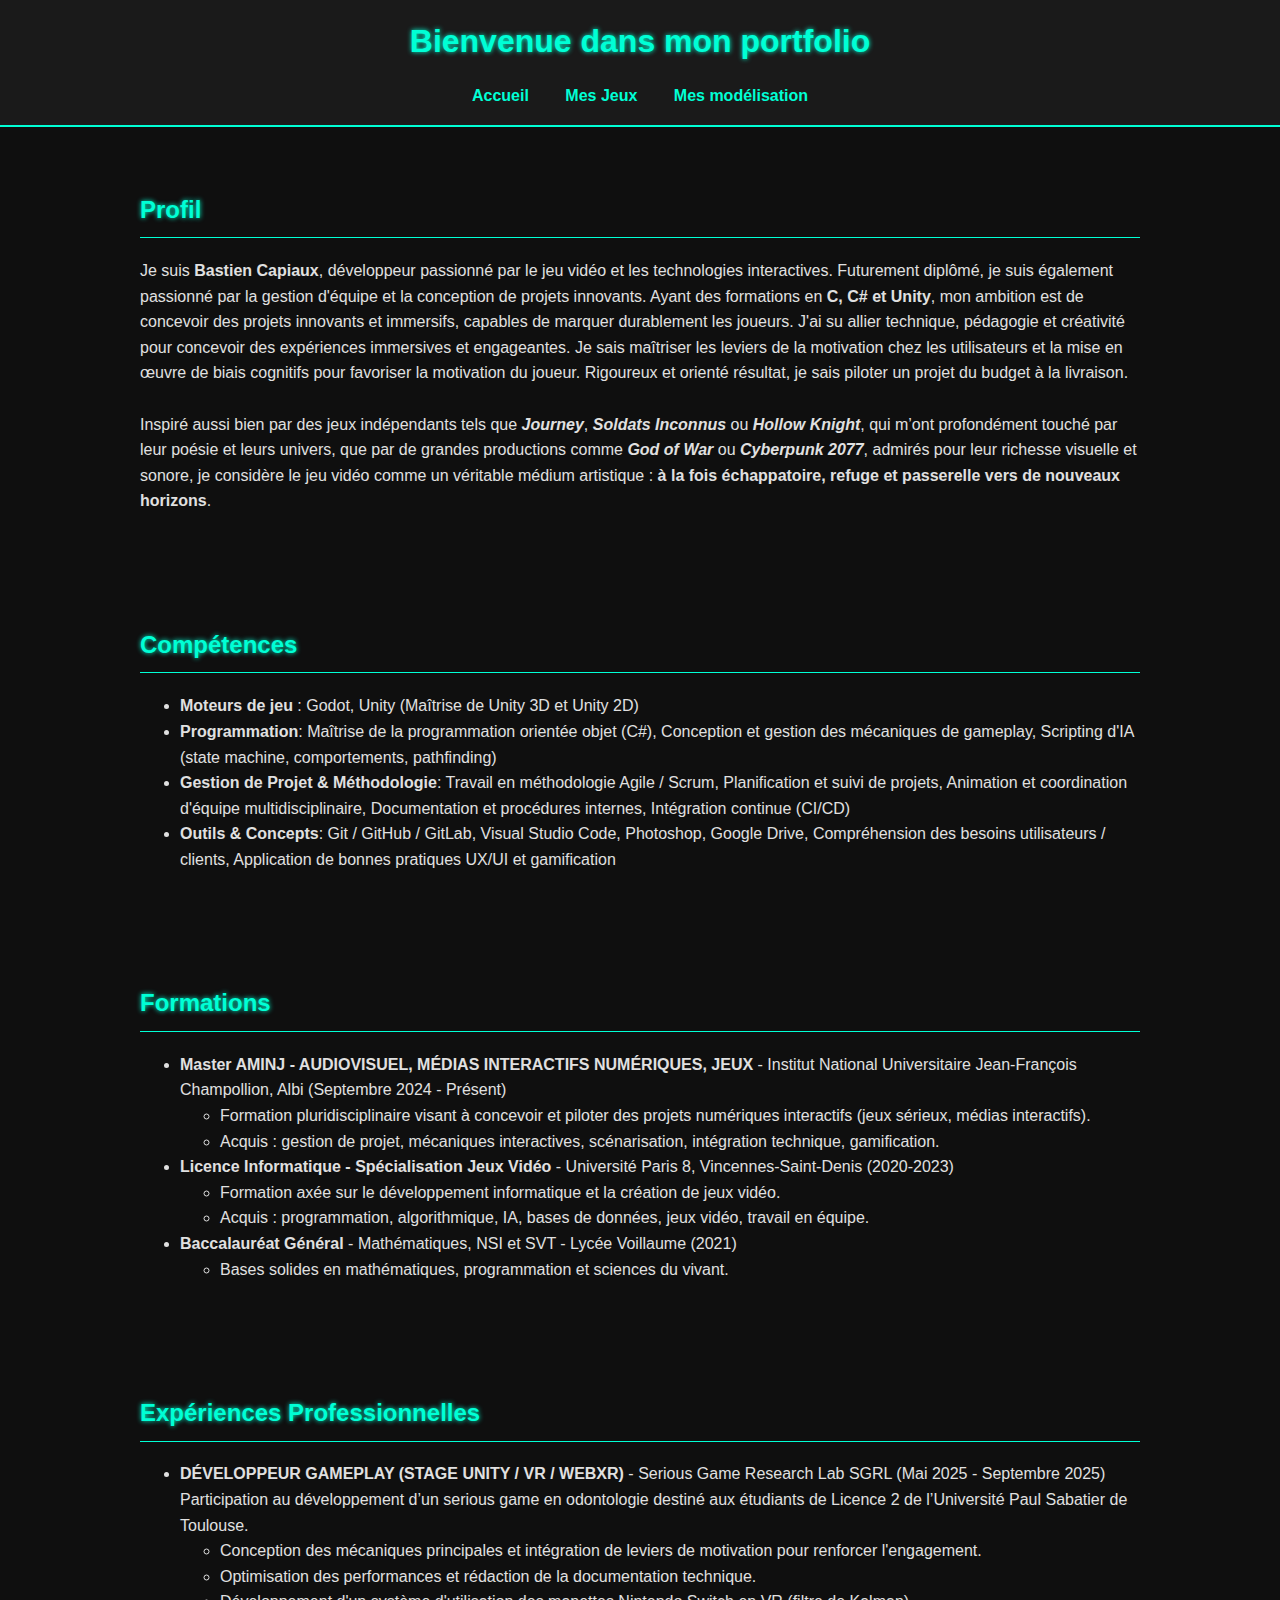
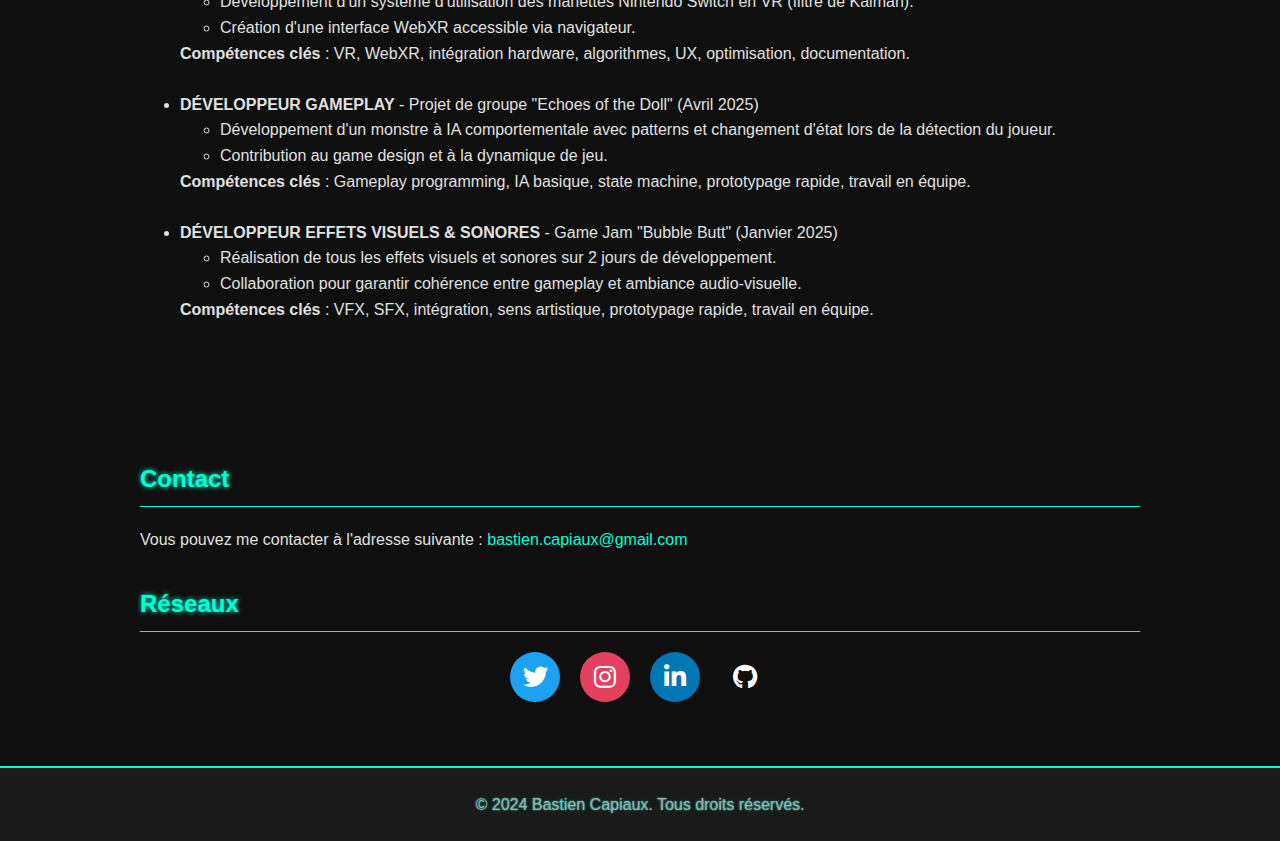
<file: index.html>
<!DOCTYPE html>
<html lang="fr">
<head>
    <meta charset="UTF-8">
    <meta name="viewport" content="width=device-width, initial-scale=1.0">
    <meta name="description" content="Portfolio de Bastien Capiaux, développeur passionné de jeux vidéo et de technologies. Découvrez mes projets et mes compétences.">
    <meta name="keywords" content="Bastien Capiaux, portfolio, développeur, jeux vidéo, Python, Godot, C, informatique">
    <meta name="author" content="Bastien Capiaux">
    <title>Portfolio - Bastien Capiaux</title>
    <link rel="stylesheet" href="https://cdnjs.cloudflare.com/ajax/libs/font-awesome/6.0.0-beta3/css/all.min.css">
    <link rel="stylesheet" href="Css/style.css">
</head>

<div id="header-placeholder"></div>

<script>
fetch("Pages/header.html")
    .then(response => response.text())
    .then(data => {
    document.getElementById("header-placeholder").innerHTML = data;
    });
</script>

<body>    
    <main>
        <section class="profile">
            <h2>Profil</h2>
            <p>
                Je suis <b>Bastien Capiaux</b>, développeur passionné par le jeu vidéo et les technologies interactives. Futurement diplômé, je suis également passionné par la gestion d'équipe et la conception de projets innovants. 
                Ayant des formations en <b>C, C# et Unity</b>, mon ambition est de concevoir des projets innovants et immersifs, capables de marquer durablement les joueurs. J'ai su allier technique, pédagogie et créativité pour concevoir des expériences immersives et engageantes.
                Je sais maîtriser les leviers de la motivation chez les utilisateurs et la mise en œuvre de biais cognitifs pour favoriser la motivation du joueur. Rigoureux et orienté résultat, je sais piloter un projet du budget à la livraison.
                <br><br>
                Inspiré aussi bien par des jeux indépendants tels que <i><b>Journey</b></i>, <i><b>Soldats Inconnus</b></i> ou <i><b>Hollow Knight</b></i>, qui m’ont profondément touché par leur poésie et leurs univers, 
                que par de grandes productions comme <i><b>God of War</b></i> ou <i><b>Cyberpunk 2077</b></i>, admirés pour leur richesse visuelle et sonore, 
                je considère le jeu vidéo comme un véritable médium artistique&nbsp;: <b>à la fois échappatoire, refuge et passerelle vers de nouveaux horizons</b>.
            </p>
        </section>

        <section class="skills">
            <h2>Compétences</h2>
            <ul>
                <li><b>Moteurs de jeu </b>: Godot, Unity (Maîtrise de Unity 3D et Unity 2D)</li>
                <li><b>Programmation</b>: Maîtrise de la programmation orientée objet (C#), Conception et gestion des mécaniques de gameplay, Scripting d'IA (state machine, comportements, pathfinding)</li>
                <li><b>Gestion de Projet & Méthodologie</b>: Travail en méthodologie Agile / Scrum, Planification et suivi de projets, Animation et coordination d'équipe multidisciplinaire, Documentation et procédures internes, Intégration continue (CI/CD)</li>
                <li><b>Outils & Concepts</b>: Git / GitHub / GitLab, Visual Studio Code, Photoshop, Google Drive, Compréhension des besoins utilisateurs / clients, Application de bonnes pratiques UX/UI et gamification</li>
            </ul>
        </section>

        <section class="education">
            <h2>Formations</h2>
            <ul>
                <li>
                    <b>Master AMINJ - AUDIOVISUEL, MÉDIAS INTERACTIFS NUMÉRIQUES, JEUX</b> - Institut National Universitaire Jean-François Champollion, Albi (Septembre 2024 - Présent)
                    <ul>
                        <li>Formation pluridisciplinaire visant à concevoir et piloter des projets numériques interactifs (jeux sérieux, médias interactifs).</li>
                        <li>Acquis : gestion de projet, mécaniques interactives, scénarisation, intégration technique, gamification.</li>
                    </ul>
                </li>
                <li>
                    <b>Licence Informatique - Spécialisation Jeux Vidéo</b> - Université Paris 8, Vincennes-Saint-Denis (2020-2023)
                    <ul>
                        <li>Formation axée sur le développement informatique et la création de jeux vidéo.</li>
                        <li>Acquis : programmation, algorithmique, IA, bases de données, jeux vidéo, travail en équipe.</li>
                    </ul>
                </li>
                <li>
                    <b>Baccalauréat Général</b> - Mathématiques, NSI et SVT - Lycée Voillaume (2021)
                    <ul>
                        <li>Bases solides en mathématiques, programmation et sciences du vivant.</li>
                    </ul>
                </li>
            </ul>
        </section>

        <section class="experience">
            <h2>Expériences Professionnelles</h2>
            <ul>
                <li>
                    <b>DÉVELOPPEUR GAMEPLAY (STAGE UNITY / VR / WEBXR)</b> - Serious Game Research Lab SGRL (Mai 2025 - Septembre 2025)
                    <br>
                    Participation au développement d’un serious game en odontologie destiné aux étudiants de Licence 2 de l’Université Paul Sabatier de Toulouse.
                    <ul>
                        <li>Conception des mécaniques principales et intégration de leviers de motivation pour renforcer l'engagement.</li>
                        <li>Optimisation des performances et rédaction de la documentation technique.</li>
                        <li>Développement d'un système d'utilisation des manettes Nintendo Switch en VR (filtre de Kalman).</li>
                        <li>Création d'une interface WebXR accessible via navigateur.</li>
                    </ul>
                </li>
                <b> Compétences clés </b> : VR, WebXR, intégration hardware, algorithmes, UX, optimisation, documentation.
                <br></br>
                <li>
                    <b>DÉVELOPPEUR GAMEPLAY</b> - Projet de groupe "Echoes of the Doll" (Avril 2025)
                    <ul>
                        <li>Développement d'un monstre à IA comportementale avec patterns et changement d'état lors de la détection du joueur.</li>
                        <li>Contribution au game design et à la dynamique de jeu.</li>
                    </ul>
                </li>
                <b>Compétences clés</b> : Gameplay programming, IA basique, state machine, prototypage rapide, travail en équipe.
                <br></br>
                <li>
                    <b>DÉVELOPPEUR EFFETS VISUELS & SONORES</b> - Game Jam "Bubble Butt" (Janvier 2025)
                    <ul>
                        <li>Réalisation de tous les effets visuels et sonores sur 2 jours de développement.</li>
                        <li>Collaboration pour garantir cohérence entre gameplay et ambiance audio-visuelle.</li>
                    </ul>
                </li>
                <b>Compétences clés</b> : VFX, SFX, intégration, sens artistique, prototypage rapide, travail en équipe.
                <br></br>
            </ul>
        </section>
    </main>

</body>

<div id="footer-placeholder"></div>
<script>
fetch("Pages/footer.html")
    .then(response => response.text())
    .then(data => {
    document.getElementById("footer-placeholder").innerHTML = data;
    });
</script>

</html>
</file>
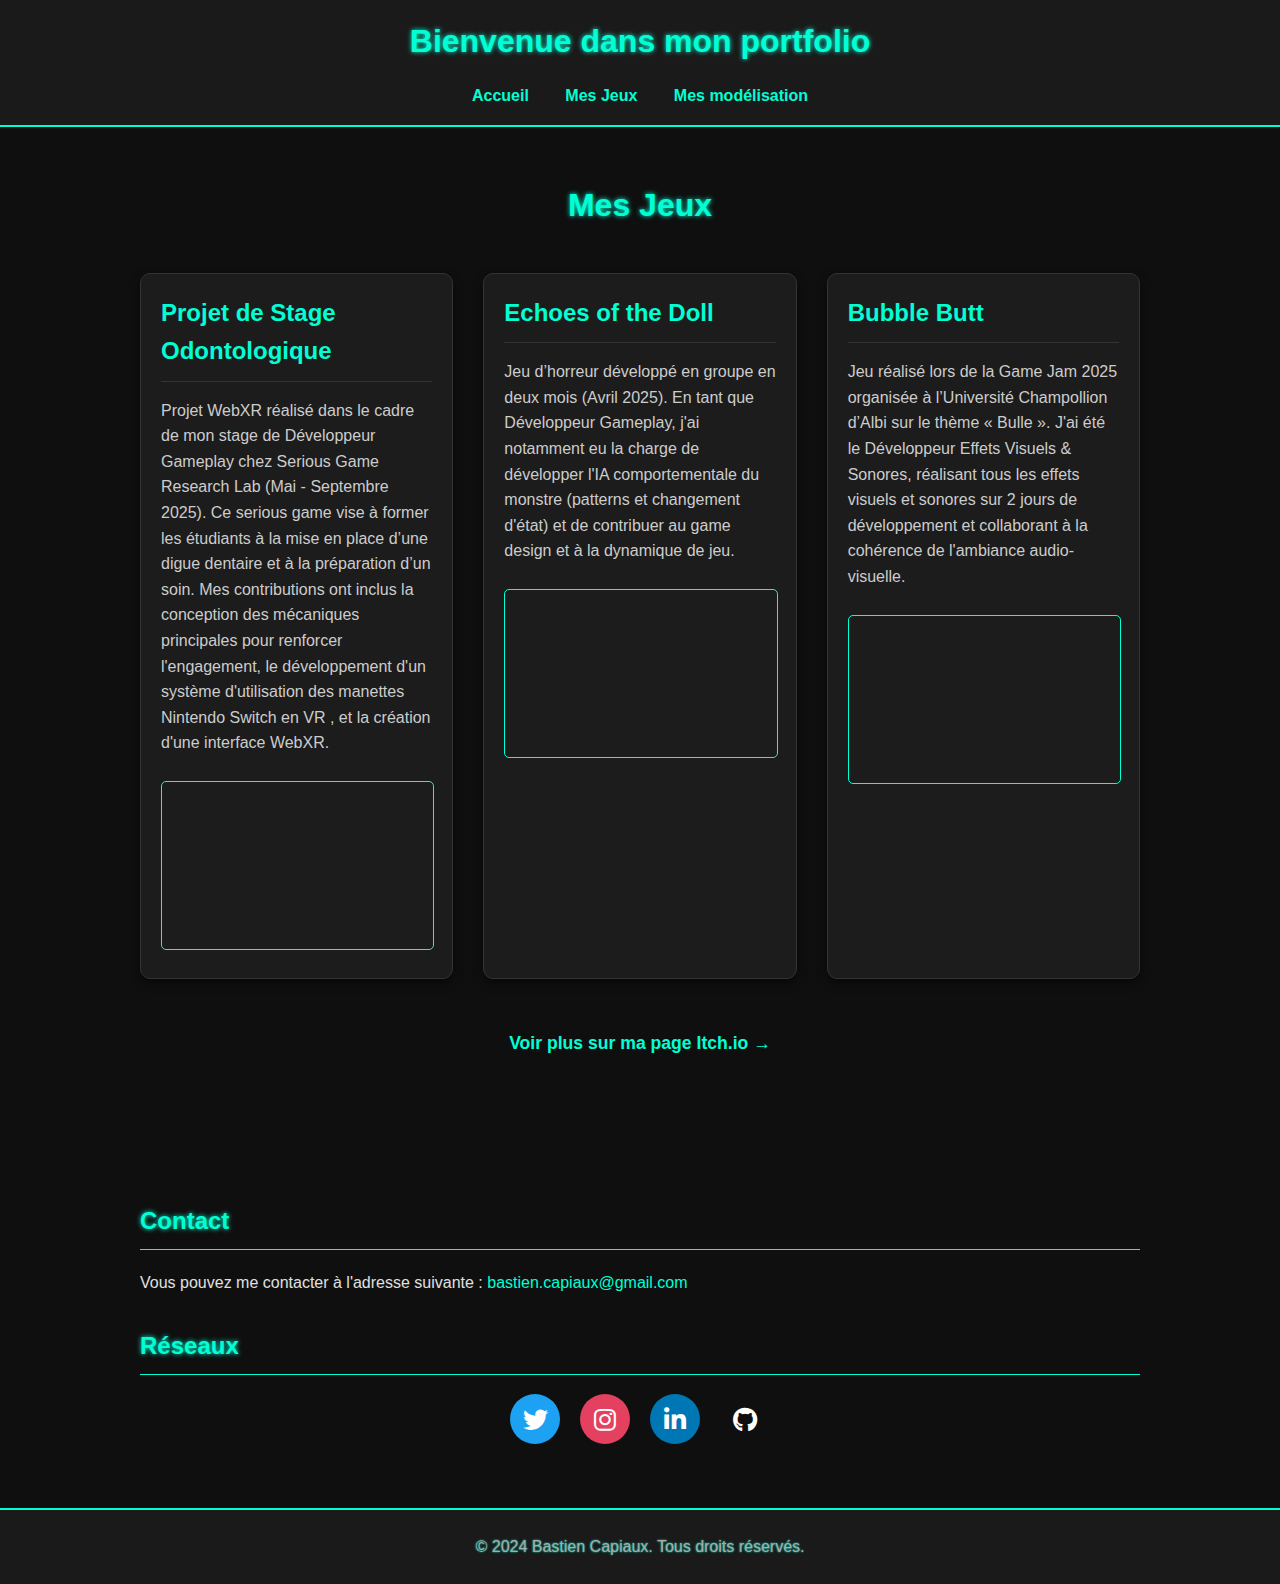
<file: projets.html>
<!DOCTYPE html>
<html lang="fr">
<head>
  <meta charset="UTF-8">
  <meta name="viewport" content="width=device-width, initial-scale=1.0">
  <meta name="description" content="Portfolio de Bastien Capiaux, développeur passionné de jeux vidéo et de technologies. Découvrez mes projets et mes compétences.">
  <meta name="keywords" content="Bastien Capiaux, portfolio, développeur, jeux vidéo, Unity, C#, WebXR, informatique">
  <meta name="author" content="Bastien Capiaux">
  <title>Mes Projets</title>
  <link rel="stylesheet" href="https://cdnjs.cloudflare.com/ajax/libs/font-awesome/6.0.0-beta3/css/all.min.css">
  <link rel="stylesheet" href="Css/style.css">
</head>

<body>
  <div id="header-placeholder"></div>
  <script>
    fetch("Pages/header.html")
      .then(response => response.text())
      .then(data => {
        document.getElementById("header-placeholder").innerHTML = data;
      });
  </script>

  <section class="projects">
    <h1>Mes Jeux</h1>
    <div class="games-container">

      <div class="game-card">
        <h2>Projet de Stage Odontologique</h2>
        <p>
          Projet WebXR réalisé dans le cadre de mon stage de Développeur Gameplay chez Serious Game Research Lab (Mai - Septembre 2025). Ce serious game vise à former les étudiants à la mise en place d’une digue dentaire et à la préparation d’un soin. Mes contributions ont inclus la conception des mécaniques principales pour renforcer l'engagement, le développement d'un système d'utilisation des manettes Nintendo Switch en VR , et la création d'une interface WebXR.
        </p>
        <iframe 
          frameborder="0" 
          src="https://itch.io/embed/3692205?linkback=true&amp;bg_color=000000&amp;fg_color=ffffff&amp;link_color=00fcea&amp;border_color=000000" 
          width="552" height="167" allowfullscreen>
          <a href="https://capiaux-bastien.itch.io/odonprojet">OdonProjet by Capiaux Bastien, Enivort, Nokires, dragone65</a>
        </iframe>
      </div>

      <div class="game-card">
        <h2>Echoes of the Doll</h2>
        <p>
          Jeu d’horreur développé en groupe en deux mois (Avril 2025). 
          En tant que Développeur Gameplay, j'ai notamment eu la charge de développer l'IA comportementale du monstre (patterns et changement d'état) et de contribuer au game design et à la dynamique de jeu.
        </p>  
        <iframe 
          frameborder="0" 
          src="https://itch.io/embed/3428810?linkback=true&amp;bg_color=000000&amp;fg_color=ffffff&amp;link_color=00fcea&amp;border_color=000000" 
          width="552" height="167" allowfullscreen>
          <a href="https://ceaura.itch.io/echoes-of-the-doll">Echoes of The Doll by ceaura, Mdurir, Enivort, Capiaux Bastien, Alaric, dragone65, Nokires, Douris</a>
        </iframe>
      </div>

      <div class="game-card">
        <h2>Bubble Butt</h2>
        <p>
          Jeu réalisé lors de la Game Jam 2025 organisée à l’Université Champollion d’Albi sur le thème « Bulle ». J'ai été le Développeur Effets Visuels & Sonores, réalisant tous les effets visuels et sonores sur 2 jours de développement et collaborant à la cohérence de l'ambiance audio-visuelle.
        </p>
        <iframe 
          frameborder="0" 
          src="https://itch.io/embed/3274511?linkback=true&amp;bg_color=000000&amp;fg_color=ffffff&amp;link_color=00fcea&amp;border_color=000000" 
          width="552" height="167" allowfullscreen>
          <a href="https://readonlymain.itch.io/bubblebutt">BubbleButt by ReadOnlyMAIN, Enivort, Capiaux Bastien, Mdurir, Nokires</a>
        </iframe>
      </div>

    </div>
    <p class="more-link">
      <a href="https://capiaux-bastien.itch.io" target="_blank">Voir plus sur ma page Itch.io →</a>
    </p>
  </section>

  <div id="footer-placeholder"></div>
  <script>
    fetch("Pages/footer.html")
      .then(response => response.text())
      .then(data => {
        document.getElementById("footer-placeholder").innerHTML = data;
      });
  </script>
</body>
</html>
</file>
<file: Css/style.css>
/* ===================== */
/* GLOBAL         */
/* ===================== */
body {
    font-family: 'Segoe UI', Tahoma, Geneva, Verdana, sans-serif;
    margin: 0;
    padding: 0;
    background-color: #0f0f0f;
    color: #e0e0e0;
    line-height: 1.6;
}

a {
    color: #00ffd5;
    text-decoration: none;
    transition: color 0.3s;
}

a:hover {
    color: #ff00aa;
}

/* ===================== */
/* HEADER         */
/* ===================== */
header {
    background: #1a1a1a;
    color: #00ffd5;
    padding: 1rem 0;
    text-align: center;
    border-bottom: 2px solid #00ffd5;
}

header h1 {
    margin: 0;
    font-size: 2rem;
    text-shadow: 0 0 5px #00ffd5;
}

nav {
    margin-top: 1rem;
}

nav a {
    color: #00ffd5;
    margin: 0 1rem;
    font-weight: bold;
}

nav a:hover {
    color: #ff00aa;
}

/* ===================== */
/* SECTIONS       */
/* ===================== */
section {
    padding: 2rem;
    max-width: 1000px;
    margin: auto;
}

section h2 {
    color: #00ffd5;
    padding-bottom: 0.5rem;
    margin-top: 2rem;
    text-shadow: 0 0 5px #00ffd5;
    border-bottom: 1px solid #00ffd5;
}

section strong {
    cursor: pointer;
    font-size: 1.1em; /* Ajusté pour moins d'agressivité */
    color: #00ffd5;
    text-shadow: 0 0 3px #00ffd5;
}

.about, .projects, .contact {
    margin-bottom: 2rem;
}

/* ===================== */
/* CODE          */
/* ===================== */
code {
    background: #1e1e1e;
    color: #00ffd5;
    padding: 2px 6px;
    border-radius: 4px;
    font-family: "Courier New", Courier, monospace;
}

/* ===================== */
/* TOGGLE CONTENT    */
/* ===================== */
section .content {
    display: none;
    padding: 1rem;
    background-color: #1c1c1c;
    border: 1px solid #333;
    border-radius: 5px;
    transition: max-height 0.3s ease-out, padding 0.3s ease-out;
    max-height: 0;
    overflow: hidden;
}

section .content.active {
    display: block;
    max-height: 2000px;
}

/* ===================== */
/* FOOTER        */
/* ===================== */
footer {
    background: #1a1a1a;
    color: #aaa;
    text-align: center;
    padding: 0.5rem 0;
    text-shadow: 0 0 2px #00ffd5;
    border-top: 2px solid #00ffd5;
}

/* ===================== */
/* PROJECTS        */
/* ===================== */
.projects h1 {
    color: #00ffd5;
    text-shadow: 0 0 5px #00ffd5;
    text-align: center;
}

.games-container {
    display: grid;
    grid-template-columns: repeat(auto-fit, minmax(300px, 1fr));
    gap: 30px;
    padding: 20px 0;
}

.game-card {
    background: #1c1c1c;
    border: 1px solid #333;
    border-radius: 10px;
    padding: 20px;
    box-shadow: 0 4px 10px rgba(0, 0, 0, 0.5);
    transition: transform 0.3s ease, box-shadow 0.3s ease;
    overflow: hidden;
}

.game-card:hover {
    transform: translateY(-5px);
    box-shadow: 0 8px 20px rgba(0, 255, 213, 0.15); /* Effet néon subtil au survol */
}

.game-card h2 {
    color: #00ffd5;
    margin-top: 0;
    margin-bottom: 10px;
    font-size: 1.5rem;
    text-shadow: none;
    border-bottom: 1px solid #333;
    padding-bottom: 10px;
}

.game-card p {
    color: #ccc;
    margin-bottom: 15px;
}

.game-card iframe {
    width: 100%;
    margin-top: 10px;
    border: 1px solid #00ffd5; /* Bordure qui met l'accent sur l'iframe */
    border-radius: 5px;
}

.more-link {
    text-align: center;
    margin-top: 30px;
    font-size: 1.1rem;
    font-weight: bold;
}

/* Styles existants pour les images et vidéos */
/* ... (Les styles .projects img, .projects video, .image-gallery restent les mêmes) */

.projects img {
    width: 100%;
    max-width: 500px;
    border-radius: 8px;
    margin: 0.5rem 0;
    box-shadow: 0 4px 6px rgba(0, 0, 0, 0.5);
    transition: transform 0.3s, box-shadow 0.3s;
}

.projects img:hover {
    transform: scale(1.05);
    box-shadow: 0 6px 12px rgba(0, 255, 213, 0.2);
}

.projects video {
    width: 100%;
    max-width: 500px;
    height: auto;
    border-radius: 8px;
}

.image-gallery {
    display: flex;
    gap: 1rem;
    justify-content: center;
    flex-wrap: wrap;
}

.image-gallery img {
    width: calc(50% - 1rem);
    max-width: 1000px;
    cursor: pointer;
} 


/* ===================== */
/* SOCIAL MEDIA      */
/* ===================== */
.social-media {
    display: flex;
    gap: 20px;
    justify-content: center;
    margin-top: 1rem;
}

.social-icon {
    display: flex;
    justify-content: center;
    align-items: center;
    font-size: 20px;
    color: white;
    width: 50px;
    height: 50px;
    border-radius: 50%;
    transition: transform 0.3s ease, background-color 0.3s ease;
    background-color: #333;
}

.social-icon:hover {
    transform: scale(1.1);
    background-color: #00ffd5;
    color: #0f0f0f;
}

.social-icon i {
    font-size: 25px;
}

.twitter { background-color: #1da1f2; }
.instagram { background-color: #e4405f; }
.linkedin { background-color: #0077b5; }
.github { background-color: #0f0f0f; }

/* ===================== */
/* MENU          */
/* ===================== */
.menu {
    width: 300px;
    margin: 50px auto;
    border: 1px solid #333;
    border-radius: 5px;
    background-color: #1c1c1c;
    color: #e0e0e0;
}

.menu-item {
    border-bottom: 1px solid #444;
}

.menu-item:last-child {
    border-bottom: none;
}

.menu-title {
    margin: 0;
    padding: 15px;
    background-color: #1e1e1e;
    cursor: pointer;
    user-select: none;
}

.menu-title:hover {
    background-color: #2a2a2a;
}

.menu-content {
    display: none;
    padding: 15px;
    background-color: #222;
}

/* ===================== */
/* FULLSCREEN IMG   */
/* ===================== */
.fullscreen {
    position: fixed;
    top: 0;
    left: 0;
    width: 100%;
    height: 100%;
    background-color: rgba(0, 0, 0, 0.95);
    display: none;
    justify-content: center;
    align-items: center;
    z-index: 1000;
}

#fullscreen-image {
    max-width: 90%;
    max-height: 90%;
    object-fit: contain;
    box-shadow: 0 0 15px rgba(0, 255, 213, 0.3);
}

.close {
    position: absolute;
    top: 10px;
    right: 20px;
    font-size: 30px;
    color: white;
    cursor: pointer;
}

/* ===================== */
/* RESPONSIVE       */
/* ===================== */
@media only screen and (max-width: 768px) {
    .menu {
        width: 90%;
    }

    .image-gallery img {
        width: 100%;
    }

    nav a {
        display: block;
        margin: 0.5rem 0;
    }
}
</file>
